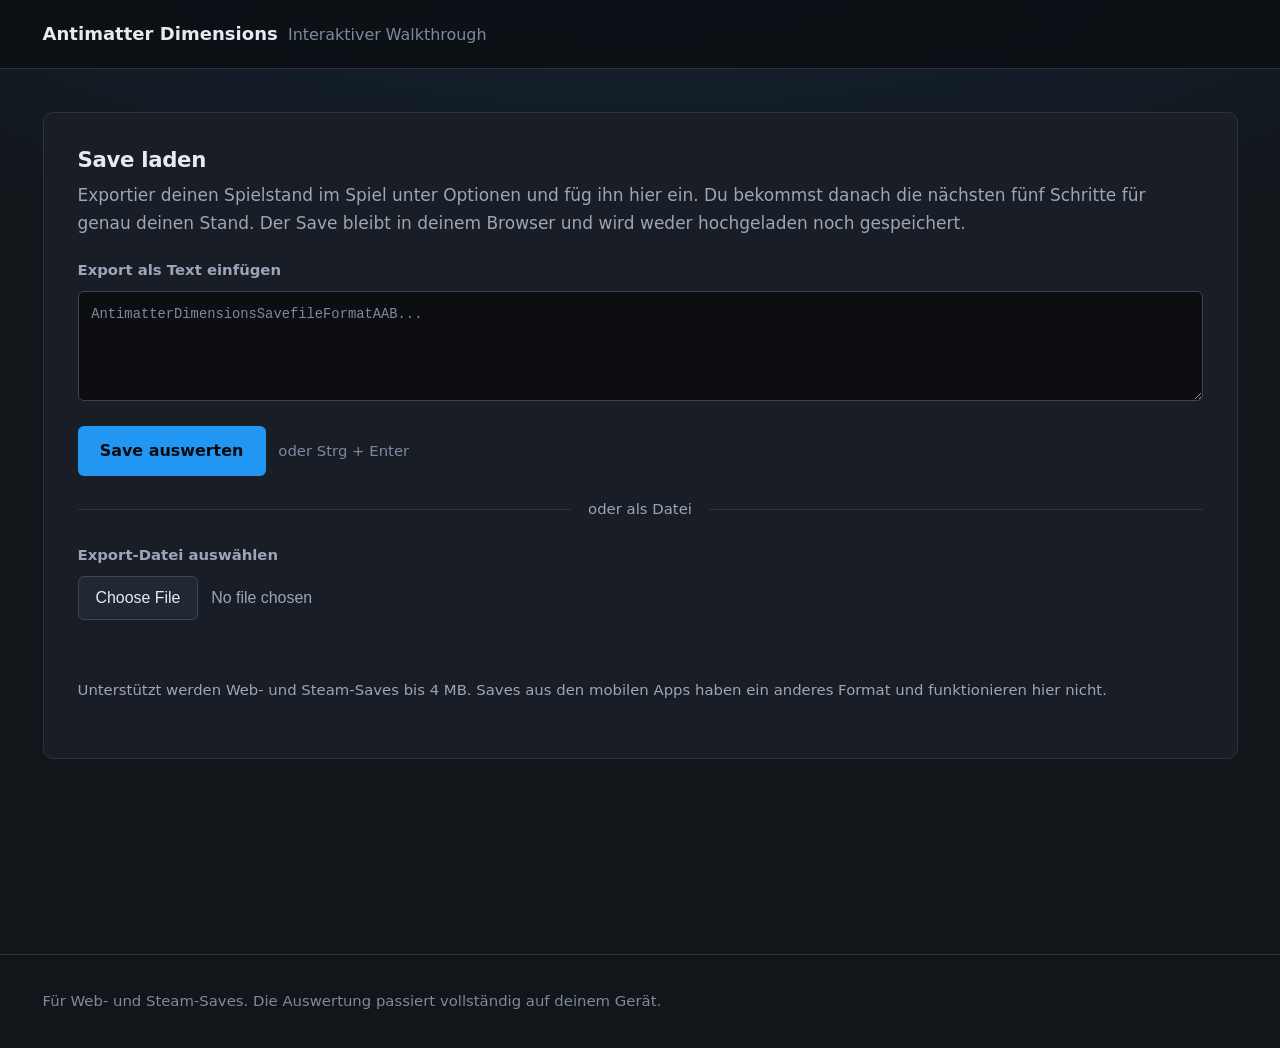
<file: index.html>
<!doctype html>
<html lang="de">
  <head>
    <meta charset="utf-8">
    <meta name="viewport" content="width=device-width, initial-scale=1, viewport-fit=cover">
    <meta name="theme-color" content="#12151a">
    <meta name="color-scheme" content="dark">
    <meta name="description" content="Lade deinen Antimatter-Dimensions-Save und bekomm die nächsten fünf Schritte für genau deinen Stand - erklärt, nicht nur aufgelistet.">
    <meta name="application-name" content="AD Walkthrough">
    <meta property="og:title" content="Antimatter Dimensions · Interaktiver Walkthrough">
    <meta property="og:description" content="Save laden und die nächsten Schritte spielen. Mit sichtbaren Handgriffen und kopierbaren Bäumen.">
    <meta property="og:type" content="website">
    <title>Antimatter Dimensions · Interaktiver Walkthrough</title>
    <link rel="manifest" href="manifest.webmanifest">
    <link rel="stylesheet" href="styles.css">
    <script src="save.js" defer></script>
    <script src="data.js" defer></script>
    <script src="content.js" defer></script>
    <script src="konzepte.js" defer></script>
    <script src="plan.js" defer></script>
    <script src="app.js" defer></script>
  </head>
  <body>
    <!--
    THESIS: Der Save wird zu einer nummerierten Handlungsfolge, die an der nächsten Zäsur
    endet, statt zu einem Dashboard, das alles gleichzeitig zeigt.
    OWN-WORLD: Dunkles Instrument. Die Farbe der aktuell erkannten Spielphase färbt die
    ganze Seite von oben, Originalwerte aus dem Spielcode, mit gemessenen Textvarianten.
    STORY: Save laden, Phase sehen, fünf Schritte lesen, an der Zäsur anhalten, Save neu laden.
    FIRST VIEWPORT: Kopfzeile, Phasenname in Phasenfarbe, dann die Schrittfolge als
    nummerierte Kette in voller Lesebreite. Kein Raster, keine Spalten.
    FORM: Nummerierte Handlungskette; die Reihenfolge trägt hier echte Information.
    FINISH: unreviewed and undocumented is unfinished; this build ends with the finish review, the verdict, DESIGN.md, and every shipping raster carrying its provenance
    -->
    <a class="sprungmarke" href="#inhalt">Zum Inhalt springen</a>

    <header class="kopf">
      <div class="schale kopf-innen">
        <p class="marke"><b>Antimatter Dimensions</b> <span>Interaktiver Walkthrough</span></p>
        <button class="kopf-knopf" id="save-neu" type="button" hidden>
          <svg viewBox="0 0 24 24" aria-hidden="true"><path d="M20 12a8 8 0 0 1-14.8 4.2M4 12A8 8 0 0 1 18.8 7.8"/><path d="m5 19 .2-2.8L8 16M19 5l-.2 2.8L16 8"/></svg>
          Save neu laden
        </button>
      </div>
    </header>

    <nav class="navigation" id="navigation" aria-label="Bereiche" hidden>
      <div class="schale navigation-innen" role="tablist">
        <button class="reiter" role="tab" type="button" aria-selected="true" aria-controls="tafel-plan" id="reiter-plan" data-ansicht="plan">
          <svg viewBox="0 0 24 24" aria-hidden="true"><path d="M5 6h14M5 12h9M5 18h6"/><path d="m16 15 3 3-3 3"/></svg>
          Dein Plan
        </button>
        <button class="reiter" role="tab" type="button" aria-selected="false" aria-controls="tafel-konzepte" id="reiter-konzepte" data-ansicht="konzepte">
          <svg viewBox="0 0 24 24" aria-hidden="true"><path d="M4 5.5A2.5 2.5 0 0 1 6.5 3H11v16H6.5A2.5 2.5 0 0 0 4 21.5z"/><path d="M20 5.5A2.5 2.5 0 0 0 17.5 3H13v16h4.5a2.5 2.5 0 0 1 2.5 2.5z"/></svg>
          Verstehen
        </button>
        <button class="reiter" role="tab" type="button" aria-selected="false" aria-controls="tafel-runs" id="reiter-runs" data-ansicht="runs" hidden>
          <svg viewBox="0 0 24 24" aria-hidden="true"><path d="M6 5h12M6 12h12M6 19h12"/><path d="M3 5h.01M3 12h.01M3 19h.01"/></svg>
          EC-Runs
        </button>
      </div>
    </nav>

    <main id="inhalt" class="schale haupt">

      <!-- Dein Plan -->
      <section class="tafel" id="tafel-plan" role="tabpanel" aria-labelledby="reiter-plan">

        <div class="einstieg" id="einstieg">
          <h2>Save laden</h2>
          <p>
            Exportier deinen Spielstand im Spiel unter Optionen und füg ihn hier ein. Du
            bekommst danach die nächsten fünf Schritte für genau deinen Stand. Der Save
            bleibt in deinem Browser und wird weder hochgeladen noch gespeichert.
          </p>

          <label class="feldname" for="save-text">Export als Text einfügen</label>
          <textarea id="save-text" class="save-feld" rows="4" maxlength="4000000"
            autocomplete="off" autocapitalize="off" spellcheck="false"
            placeholder="AntimatterDimensionsSavefileFormatAAB..."></textarea>

          <div class="knopfreihe">
            <button class="knopf knopf-haupt" id="save-pruefen" type="button">Save auswerten</button>
            <span class="tastenkuerzel">oder Strg + Enter</span>
          </div>

          <p class="trenner"><span>oder als Datei</span></p>

          <label class="feldname" for="save-datei">Export-Datei auswählen</label>
          <input id="save-datei" class="datei-feld" type="file" accept=".txt,.json,text/plain,application/json">

          <p class="meldung" id="save-meldung" role="status" aria-live="polite"></p>
          <p class="hinweis-klein">Unterstützt werden Web- und Steam-Saves bis 4 MB. Saves aus den mobilen Apps haben ein anderes Format und funktionieren hier nicht.</p>
        </div>

        <div id="plan-bereich" hidden>
          <div class="phasenkopf">
            <h2 id="phasen-titel"></h2>
            <p id="phasen-einleitung"></p>
            <button class="knopf-schlicht kontext-knopf" id="kontext-kopieren" type="button">
              <svg viewBox="0 0 24 24" aria-hidden="true"><rect x="9" y="9" width="11" height="11" rx="2"/><path d="M5 15V6a2 2 0 0 1 2-2h9"/></svg>
              Kontext für eine Rückfrage kopieren
            </button>
            <p class="hinweis-klein" id="kontext-erklaerung">Kopiert deinen Spielstand, nächste Schritte und passende fortgeschrittene Hinweise kompakt für den Chat – einschließlich deiner freigeschalteten Systeme. Der Save selbst wird nicht mitkopiert.</p>
          </div>

          <div class="hinweis-block" id="hinweis-block" hidden>
            <p><svg viewBox="0 0 24 24" aria-hidden="true"><circle cx="12" cy="12" r="9"/><path d="M12 8v5M12 16h.01"/></svg><span id="hinweis-titel">Gut zu wissen</span></p>
            <ul class="hinweise" id="hinweise"></ul>
          </div>

          <section class="achievement-block" id="achievement-block" aria-labelledby="achievement-titel" hidden>
            <h3 id="achievement-titel">Noch mitnehmen</h3>
            <p class="hinweis-klein">Offene Achievements passend zu deinem Save. Eigene Läufe einzeln spielen, danach den Save neu einlesen.</p>
            <ul class="achievement-liste" id="achievement-liste"></ul>
          </section>

          <section class="glyph-auswahl" id="glyph-auswahl" aria-labelledby="glyph-auswahl-titel" hidden>
            <h3 id="glyph-auswahl-titel">Glyph-Auswahl der nächsten Reality</h3>
            <p class="hinweis-klein" id="glyph-auswahl-hinweis"></p>
            <ul class="glyph-angebote" id="glyph-angebote"></ul>
          </section>

          <ol class="schrittfolge" id="schrittfolge"></ol>

        </div>
      </section>

      <!-- Verstehen -->
      <section class="tafel" id="tafel-konzepte" role="tabpanel" aria-labelledby="reiter-konzepte" hidden>
        <div id="konzept-uebersicht">
          <div class="seitenkopf">
            <h2>Verstehen, statt nur folgen</h2>
            <p>
              Die Schritte sagen dir, was zu tun ist. Hier steht, warum es funktioniert.
              Es erscheinen nur Seiten zu Mechaniken, die dein Save bereits erreicht hat.
            </p>
          </div>
          <ul class="konzept-liste" id="konzept-liste"></ul>
          <p class="leer" id="konzept-leer" hidden>Lade zuerst einen Save, dann erscheinen hier die passenden Erklärungen.</p>
        </div>

        <article class="konzept" id="konzept-einzeln" hidden>
          <button class="knopf-schlicht" id="konzept-zurueck" type="button">Zurück zur Übersicht</button>
          <h2 id="konzept-titel"></h2>
          <p class="einleitung" id="konzept-kurzfassung"></p>
          <div id="konzept-abschnitte"></div>
        </article>
      </section>

      <!-- EC-Runs -->
      <section class="tafel" id="tafel-runs" role="tabpanel" aria-labelledby="reiter-runs" hidden>
        <div class="seitenkopf">
          <h2>Die EC-Route</h2>
          <p>
            Alle sechzig Läufe in der erprobten Reihenfolge, mit Richtwert an Time Theorems,
            Freischaltbedingung und den beiden Bäumen zum Kopieren.
          </p>
        </div>
        <div class="karten" id="run-liste"></div>
      </section>

    </main>

    <footer class="fuss">
      <div class="schale fuss-innen">
        <p>Für Web- und Steam-Saves. Die Auswertung passiert vollständig auf deinem Gerät.</p>
      </div>
    </footer>

    <div class="toast" id="toast" role="status" aria-live="polite"></div>
    <noscript><p class="noscript">Diese Seite braucht JavaScript, um deinen Save auszuwerten.</p></noscript>
  </body>
</html>
</file>
<file: styles.css>
/* Antimatter Dimensions · Interaktiver Walkthrough
   Dunkles Instrument. Die Phasenfarbe färbt die Seite, statt sie zu sprenkeln.
   Farbwerte stammen aus dem Spiel selbst: public/stylesheets/styles.css:60-105 */

:root {
  color-scheme: dark;

  --grund: #12151a;
  --grund-tief: #0c0e12;
  --flaeche: #191d25;
  --flaeche-hoch: #212733;
  --linie: #2b3341;
  --linie-hell: #3a4557;

  --text: #e7eaf0;
  --text-ruhig: #9ba6b8;
  --text-leise: #7d8a9d;

  /* Phasenfarben, Originalwerte aus dem Spiel */
  --ph-preInfinity: #2196f3;
  --ph-infinity: #b67f33;
  --ph-earlyEternity: #b341e0;
  --ph-eternityChallenges: #b341e0;
  --ph-dilation: #64dd17;
  --ph-reality: #0ba00e;
  --ph-teresa: #5151ec;
  --ph-effarig: #d13737;
  --ph-enslaved: #f1aa7f;
  --ph-v: #ead584;
  --ph-ra: #9575cd;
  --ph-imaginaryMachines: #ff9800;
  --ph-laitela: #c8ccd4;
  --ph-pelle: #dc143c;
  --ph-complete: #64dd17;

  /* Vier Originalwerte liegen unter 4.5:1 auf --grund und bekommen eine
     aufgehellte Variante für Text. Gemessen, nicht geschaetzt. */
  --pht-preInfinity: #2196f3;
  --pht-infinity: #b67f33;
  --pht-earlyEternity: #cd76ec;   /* aus #b341e0, 4.14 -> lesbar */
  --pht-eternityChallenges: #cd76ec;
  --pht-dilation: #64dd17;
  --pht-reality: #0ba00e;
  --pht-teresa: #8b8bf5;          /* aus #5151ec, 3.26 -> lesbar */
  --pht-effarig: #e57373;         /* aus #d13737, 3.76 -> lesbar */
  --pht-enslaved: #f1aa7f;
  --pht-v: #ead584;
  --pht-ra: #9575cd;
  --pht-imaginaryMachines: #ffb74d;
  --pht-laitela: #c8ccd4;
  --pht-pelle: #f16a86;           /* aus #dc143c, 3.67 -> lesbar */
  --pht-complete: #64dd17;

  /* Standard, bis eine Phase erkannt ist */
  --phase: var(--ph-preInfinity);
  --phase-text: var(--pht-preInfinity);

  --warn: #e0a23c;
  --gefahr: #f16a86;
  --gut: #64dd17;

  --rand: clamp(1rem, 4vw, 2.5rem);
  --radius: 10px;
  --radius-klein: 6px;

  --schatten: 0 2px 4px rgb(0 0 0 / 40%), 0 12px 32px -8px rgb(0 0 0 / 55%);

  font-family: ui-sans-serif, system-ui, -apple-system, "Segoe UI", Roboto, sans-serif;
  font-size: 17px;
  --mono: ui-monospace, SFMono-Regular, "SF Mono", Menlo, Consolas, monospace;
}

* { box-sizing: border-box; }

/* Komponenten setzen teils selbst display:flex. Das native hidden-Attribut
   muss trotzdem immer gewinnen. */
[hidden] { display: none !important; }

html {
  scroll-behavior: smooth;
  scroll-padding-top: 5rem;
  -webkit-text-size-adjust: 100%;
}

@media (prefers-reduced-motion: reduce) {
  html { scroll-behavior: auto; }
  *, *::before, *::after {
    animation-duration: 0.01ms !important;
    animation-iteration-count: 1 !important;
    transition-duration: 0.01ms !important;
  }
}

body {
  margin: 0;
  min-width: 320px;
  background: var(--grund);
  color: var(--text);
  line-height: 1.65;
  /* Die Phase färbt die ganze Seite, sehr leise, von oben. */
  background-image: radial-gradient(120% 60% at 50% -10%,
    color-mix(in oklab, var(--phase) 13%, transparent), transparent 70%);
  background-attachment: fixed;
}

/* Browser-Oberflächen gehoeren auch zum Design. */
::selection { background: color-mix(in oklab, var(--phase) 45%, transparent); color: #fff; }
:root { caret-color: var(--phase-text); accent-color: var(--phase); }
* { scrollbar-color: var(--linie-hell) transparent; scrollbar-width: thin; }
*::-webkit-scrollbar { width: 10px; height: 10px; }
*::-webkit-scrollbar-track { background: transparent; }
*::-webkit-scrollbar-thumb {
  background: var(--linie-hell); border-radius: 99px;
  border: 3px solid var(--grund);
}
*::-webkit-scrollbar-thumb:hover { background: var(--text-leise); }

:where(a, button, input, select, textarea, summary, [tabindex]):focus-visible {
  outline: 2px solid var(--phase-text);
  outline-offset: 2px;
  border-radius: 3px;
}

a { color: var(--phase-text); text-underline-offset: 0.18em; text-decoration-thickness: 1px; }
a:hover { text-decoration-thickness: 2px; }

h1, h2, h3, h4 { line-height: 1.2; text-wrap: balance; margin: 0; letter-spacing: -0.015em; }
p { margin: 0; }
:where(p, li) { text-wrap: pretty; }

/* Breite, durchgehende Handlungsspalte; Baum und Kopierknopf bleiben zusammen. */
.schale { width: 100%; max-width: 80rem; margin-inline: auto; padding-inline: var(--rand); }

.sprungmarke {
  position: absolute; left: -9999px; top: 0; z-index: 100;
  background: var(--flaeche-hoch); color: var(--text);
  padding: 0.75rem 1.25rem; border-radius: 0 0 var(--radius) 0;
}
.sprungmarke:focus { left: 0; }

/* ---------------- Kopf ---------------- */

.kopf {
  border-bottom: 1px solid var(--linie);
  background: color-mix(in oklab, var(--grund-tief) 80%, transparent);
  backdrop-filter: blur(12px);
  position: sticky; top: 0; z-index: 20;
}
.kopf-innen {
  display: flex; align-items: center; gap: 1.5rem;
  justify-content: space-between; min-height: 4rem;
}
.marke { display: flex; align-items: baseline; gap: 0.6rem; font-size: 1.0625rem; font-weight: 650; }
.marke b { font-weight: 650; }
.marke span { color: var(--text-leise); font-weight: 450; font-size: 0.9375rem; }

.kopf-knopf {
  display: inline-flex; align-items: center; gap: 0.5rem;
  min-height: 44px; padding: 0.5rem 1rem;
  background: var(--flaeche-hoch); color: var(--text);
  border: 1px solid var(--linie-hell); border-radius: var(--radius-klein);
  font: inherit; font-size: 0.9375rem; cursor: pointer; white-space: nowrap;
  transition: border-color 160ms cubic-bezier(0.2, 0.8, 0.2, 1), background-color 160ms;
}
.kopf-knopf:hover { border-color: var(--phase); background: var(--flaeche); }
.kopf-knopf svg { width: 17px; height: 17px; fill: none; stroke: currentColor; stroke-width: 1.75; stroke-linecap: round; stroke-linejoin: round; }

/* ---------------- Navigation ---------------- */

.navigation { border-bottom: 1px solid var(--linie); background: var(--grund-tief); }
.navigation-innen { display: flex; gap: 0.25rem; overflow-x: auto; scrollbar-width: none; }
.navigation-innen::-webkit-scrollbar { display: none; }

.reiter {
  appearance: none; background: none; border: 0; border-bottom: 2px solid transparent;
  color: var(--text-ruhig); font: inherit; font-size: 0.9375rem; font-weight: 500;
  padding: 0.875rem 0.875rem; min-height: 44px; cursor: pointer; white-space: nowrap;
  display: inline-flex; align-items: center; gap: 0.5rem;
  transition: color 160ms, border-color 160ms;
}
.reiter svg { width: 16px; height: 16px; fill: none; stroke: currentColor; stroke-width: 1.75; stroke-linecap: round; stroke-linejoin: round; }
.reiter:hover { color: var(--text); }
.reiter[aria-selected="true"] { color: var(--phase-text); border-bottom-color: var(--phase); }

/* ---------------- Grundlayout ---------------- */

.haupt { padding-block: 2.5rem 5rem; }
.tafel[hidden] { display: none; }

.seitenkopf { margin-bottom: 2rem; }
.seitenkopf h2 { font-size: clamp(1.5rem, 3.5vw, 2rem); margin-bottom: 0.5rem; }
.seitenkopf p { color: var(--text-ruhig); }

/* ---------------- Save-Eingabe ---------------- */

.einstieg {
  background: var(--flaeche); border: 1px solid var(--linie);
  border-radius: var(--radius); padding: clamp(1.25rem, 3vw, 2rem);
  margin-bottom: 2.5rem;
}
.einstieg h2 { font-size: 1.25rem; margin-bottom: 0.5rem; }
.einstieg > p { color: var(--text-ruhig); margin-bottom: 1.25rem; }

.feldname {
  display: block; font-size: 0.875rem; font-weight: 600;
  color: var(--text-ruhig); margin-bottom: 0.5rem;
}
.save-feld {
  width: 100%; min-height: 6rem; resize: vertical;
  background: var(--grund-tief); color: var(--text);
  border: 1px solid var(--linie-hell); border-radius: var(--radius-klein);
  padding: 0.75rem; font-family: var(--mono); font-size: 0.8125rem; line-height: 1.5;
}
.save-feld::placeholder { color: var(--text-leise); }

.knopfreihe { display: flex; flex-wrap: wrap; gap: 0.75rem; align-items: center; margin-top: 1rem; }

.knopf {
  min-height: 44px; padding: 0.625rem 1.25rem; border-radius: var(--radius-klein);
  font: inherit; font-size: 0.9375rem; font-weight: 600; cursor: pointer;
  border: 1px solid transparent;
  transition: filter 160ms cubic-bezier(0.2, 0.8, 0.2, 1), border-color 160ms;
}
/* Hintergrund ist die aufgehellte Variante: die rohe Phasenfarbe traegt
   bei Teresa und Pelle keinen 4.5:1-Kontrast zu dunklem Text. */
.knopf-haupt { background: var(--phase-text); color: #080a0c; }
.knopf-haupt:hover { filter: brightness(1.12); }
.knopf-zweit {
  background: var(--flaeche-hoch); color: var(--text); border-color: var(--linie-hell);
}
.knopf-zweit:hover { border-color: var(--phase); }
.knopf-schlicht {
  background: none; border: 0; color: var(--text-ruhig);
  text-decoration: underline; text-underline-offset: 0.2em; padding: 0.5rem 0;
}
.knopf-schlicht:hover { color: var(--text); }

.tastenkuerzel { color: var(--text-leise); font-size: 0.875rem; }
.datei-feld { max-width: 100%; color: var(--text-ruhig); font-size: 0.9375rem; }
.datei-feld::file-selector-button {
  min-height: 44px; margin-right: 0.75rem; padding: 0.5rem 1rem;
  background: var(--flaeche-hoch); color: var(--text);
  border: 1px solid var(--linie-hell); border-radius: var(--radius-klein);
  font: inherit; font-size: 0.9375rem; cursor: pointer;
}
.trenner {
  display: flex; align-items: center; gap: 1rem;
  color: var(--text-leise); font-size: 0.875rem; margin: 1.25rem 0;
}
.trenner::before, .trenner::after {
  content: ""; flex: 1; height: 1px; background: var(--linie);
}
.hinweis-klein { color: var(--text-leise); font-size: 0.875rem; margin-top: 1rem; }
.meldung { margin-top: 0.75rem; font-size: 0.9375rem; min-height: 1.5em; }
.meldung[data-art="fehler"] { color: var(--gefahr); }
.meldung[data-art="gut"] { color: var(--gut); }

/* ---------------- Phasenkopf ---------------- */

.phasenkopf {
  border-left: 1px solid var(--phase);
  padding-left: 1.25rem; margin-bottom: 2.5rem;
}
.phasenkopf h2 {
  font-size: clamp(1.625rem, 4vw, 2.25rem);
  color: var(--phase-text); margin-bottom: 0.5rem;
}
.phasenkopf p { color: var(--text-ruhig); }
/* Der Kontext-Knopf gehoert zum Kopf, drangt sich aber nicht vor die Schritte. */
.kontext-knopf {
  display: inline-flex; align-items: center; gap: 0.5rem;
  min-height: 44px; margin-top: 1rem; text-decoration: none;
  padding: 0.5rem 0.875rem; border: 1px solid var(--linie-hell);
  border-radius: var(--radius-klein); background: var(--flaeche-hoch);
  font-size: 0.9375rem; cursor: pointer;
}
.kontext-knopf svg {
  width: 1.125rem; height: 1.125rem; flex: none;
  fill: none; stroke: currentColor; stroke-width: 1.6;
  stroke-linecap: round; stroke-linejoin: round;
}
.kontext-knopf:hover { color: var(--text); border-color: var(--phase); }
.phasenkopf .hinweis-klein { margin-top: 0.5rem; }

/* ---------------- Schritte ---------------- */

.schrittfolge { list-style: none; margin: 0; padding: 0; position: relative; }

.schritt {
  position: relative;
  padding: 0 0 2rem 3.25rem;
}
/* Die Verbindungslinie macht sichtbar, dass die Reihenfolge zählt. */
.schritt:not(:last-child)::before {
  content: ""; position: absolute; left: 1.09rem; top: 2.5rem; bottom: 0;
  width: 1px; background: linear-gradient(var(--linie-hell), var(--linie));
}
.schritt-nummer {
  position: absolute; left: 0; top: 0.125rem;
  width: 2.25rem; height: 2.25rem; border-radius: 50%;
  display: grid; place-items: center;
  background: var(--flaeche-hoch); border: 1px solid var(--phase);
  color: var(--phase-text); font-size: 0.9375rem; font-weight: 700;
  font-variant-numeric: tabular-nums;
}
.schritt h3 { font-size: 1.1875rem; margin-bottom: 0.625rem; }

.fertig-wenn {
  color: var(--text-ruhig); font-size: 0.9375rem;
  padding: 0.625rem 0.875rem; border-radius: var(--radius-klein);
  background: color-mix(in oklab, var(--phase) 8%, var(--flaeche));
}
.fertig-wenn b { color: var(--text); font-weight: 600; }
.fokus-hinweis {
  margin-top: 0.75rem; padding-left: 0.875rem;
  border-left: 2px solid var(--phase); color: var(--text-ruhig); font-size: 0.9375rem;
}

.aufklappen { margin-top: 0.875rem; }
.aufklappen > summary {
  display: inline-flex; align-items: center; gap: 0.5rem;
  cursor: pointer; list-style: none; min-height: 44px;
  color: var(--text-ruhig); font-size: 0.9375rem; font-weight: 550;
}
.aufklappen > summary::-webkit-details-marker { display: none; }
.aufklappen > summary::before {
  content: ""; width: 8px; height: 8px; flex: none;
  border-right: 1.5px solid currentColor; border-bottom: 1.5px solid currentColor;
  transform: rotate(-45deg); transition: transform 180ms cubic-bezier(0.2, 0.8, 0.2, 1);
}
.aufklappen[open] > summary::before { transform: rotate(45deg); }
.aufklappen > summary:hover { color: var(--phase-text); }

.aufklapp-inhalt {
  padding: 0.25rem 0 0.5rem;
  animation: einblenden 260ms cubic-bezier(0.2, 0.8, 0.2, 1);
}
@keyframes einblenden {
  from { opacity: 0; transform: translateY(-4px); }
  to { opacity: 1; transform: none; }
}
.warum { color: var(--text-ruhig); margin-bottom: 1rem; }

.handgriffe { margin: 0 0 1rem; padding-left: 1.35rem; display: grid; gap: 0.625rem; }
.handgriffe li { color: var(--text); }
.handgriffe li::marker { color: var(--phase-text); font-variant-numeric: tabular-nums; }

.falle {
  border: 1px solid color-mix(in oklab, var(--warn) 40%, var(--linie));
  background: color-mix(in oklab, var(--warn) 8%, var(--flaeche));
  border-radius: var(--radius-klein); padding: 0.75rem 0.875rem;
  color: var(--text-ruhig); font-size: 0.9375rem; margin-bottom: 1rem;
}
.falle b { color: var(--warn); font-weight: 650; }

.mehr-dazu { display: flex; flex-wrap: wrap; gap: 0.5rem; align-items: baseline;
  font-size: 0.9375rem; color: var(--text-leise); }

/* ---------------- Hinweise zu verbrannten Zielen ---------------- */

/* Ein Block statt drei gestapelter Kaesten: die Hinweise sind wichtig,
   aber die Schritte sind die Hauptsache und sollen nicht weggedraengt werden. */
.hinweis-block {
  margin: 0 0 2rem;
  background: var(--flaeche); border: 1px solid var(--linie);
  border-radius: var(--radius); padding: 1rem 1.125rem;
}
.hinweis-block > p {
  display: flex; align-items: center; gap: 0.5rem;
  font-size: 0.875rem; font-weight: 650; color: var(--text-ruhig);
  margin-bottom: 0.5rem;
}
.hinweis-block > p svg {
  flex: none; width: 16px; height: 16px; color: var(--text-leise);
  fill: none; stroke: currentColor; stroke-width: 1.75; stroke-linecap: round; stroke-linejoin: round;
}
.hinweise { margin: 0; padding-left: 1.35rem; display: grid; gap: 0.375rem; }
.hinweis { color: var(--text-ruhig); font-size: 0.9375rem; }
.hinweis::marker { color: var(--text-leise); }

/* Achievement-Gelegenheiten bleiben sichtbar, ohne einen Planschritt zu belegen. */
.glyph-auswahl { margin-bottom: 2rem; }
.glyph-auswahl h3 { font-size: 1.1875rem; margin-bottom: 0.375rem; }
.glyph-angebote { list-style: none; padding: 0; margin: 0.875rem 0 0; }
.glyph-angebote li { border-top: 1px solid var(--linie); padding: 0.75rem 0; overflow-wrap: anywhere; font-variant-numeric: tabular-nums; }

.achievement-block { margin-bottom: 2rem; }
.achievement-block > h3 { font-size: 1.1875rem; margin-bottom: 0.375rem; }
.achievement-liste { list-style: none; padding: 0; margin: 0.875rem 0 0; }
.achievement-liste > li { border-top: 1px solid var(--linie); padding: 0.875rem 0; }
.achievement-liste h4 { font-size: 1rem; margin-bottom: 0.375rem; overflow-wrap: anywhere; }
.achievement-liste p { color: var(--text-ruhig); font-size: 0.9375rem; }
.achievement-liste .aufklappen { margin-top: 0.25rem; }
.achievement-liste .handgriffe { margin-top: 0.5rem; }
.r143-ziel { display: grid; gap: 0.625rem; margin: 1.5rem 0; }
.r143-ziel label { font-weight: 600; }
.r143-ziel input {
  width: min(100%, 18rem); min-height: 44px; padding: 0.5rem 0.75rem;
  font: inherit; color: var(--text); background: var(--grund-tief);
  border: 1px solid var(--linie-hell); border-radius: var(--radius-klein);
}
.r143-ziel output { font-weight: 600; overflow-wrap: anywhere; }
.r143-etappen { list-style: none; padding: 0; margin: 0; }
.r143-etappen > li { margin-top: 1.5rem; }
.r143-etappen h5 { font-size: 1rem; margin-bottom: 0.375rem; }

/* ---------------- Baum-Importe ---------------- */
.ec-etappe { margin-top: 1.5rem; }
.ec-etappe h4 { font-size: 1rem; margin-bottom: 0.5rem; }
.ec-etappe .handgriffe { margin-top: 0; }

.baum { margin: 1rem 0; }
.baum-kopf { display: flex; justify-content: space-between; align-items: baseline; gap: 1rem; margin-bottom: 0.375rem; }
.baum-kopf span { font-size: 0.875rem; color: var(--text-ruhig); font-weight: 600; }
.baum-feld {
  display: flex; gap: 0.5rem; align-items: stretch;
  background: var(--grund-tief); border: 1px solid var(--linie-hell);
  border-radius: var(--radius-klein); padding: 0.5rem 0.5rem 0.5rem 0.75rem;
}
.baum-feld code {
  flex: 1; min-width: 0; overflow-x: auto; white-space: nowrap;
  font-family: var(--mono); font-size: 0.8125rem; line-height: 2;
  color: var(--text-ruhig);
}
.kopieren {
  flex: none; min-height: 44px; padding: 0 0.875rem; border-radius: 5px;
  background: var(--flaeche-hoch); color: var(--text);
  border: 1px solid var(--linie-hell); font: inherit; font-size: 0.8125rem;
  font-weight: 600; cursor: pointer;
}
.kopieren:hover { border-color: var(--phase); color: var(--phase-text); }

.pelle-route {
  margin: 1.25rem 0 0; padding: 1rem 1.125rem;
  border: 1px solid var(--linie); border-radius: var(--radius-klein);
  background: color-mix(in oklab, var(--phase) 5%, var(--flaeche));
}
.pelle-route h4 { margin-bottom: 0.375rem; color: var(--phase-text); font-size: 1rem; }
.pelle-route > ol { margin: 0.875rem 0 0; padding-left: 1.35rem; display: grid; gap: 0.875rem; }
.pelle-route > ol > li::marker { color: var(--phase-text); font-variant-numeric: tabular-nums; }
.pelle-route > ol p { color: var(--text-ruhig); }
.pelle-route .baum { margin-bottom: 0; }
.routen-hinweis { color: var(--text-leise); font-size: 0.875rem; }
.routen-notiz, .routen-konflikt {
  margin-top: 0.75rem; padding-left: 0.75rem; border-left: 2px solid var(--phase);
  color: var(--text-ruhig); font-size: 0.9375rem;
}
.routen-konflikt { border-left-color: var(--warn); }
.routen-notiz strong, .routen-konflikt strong { color: var(--text); font-weight: 650; }

/* ---------------- Konzeptseiten ---------------- */

.konzept-liste { list-style: none; margin: 0; padding: 0; display: grid; gap: 1px;
  background: var(--linie); border: 1px solid var(--linie); border-radius: var(--radius); overflow: hidden; }
.konzept-eintrag { background: var(--flaeche); }
.konzept-eintrag a {
  display: block; padding: 1rem 1.25rem; text-decoration: none; color: inherit;
  transition: background-color 160ms;
}
.konzept-eintrag a:hover { background: var(--flaeche-hoch); }
.konzept-eintrag strong { display: block; color: var(--phase-text); margin-bottom: 0.25rem; font-size: 1.0625rem; }
.konzept-eintrag span { color: var(--text-ruhig); font-size: 0.9375rem; }

.konzept h2 { font-size: clamp(1.5rem, 3.5vw, 2rem); margin-bottom: 0.75rem; }
.konzept .einleitung { color: var(--text); font-size: 1.0625rem; margin-bottom: 2rem;
  padding-left: 1rem; border-left: 1px solid var(--phase); }
.konzept-abschnitt { margin-bottom: 2rem; }
.konzept-abschnitt h3 { font-size: 1.125rem; margin-bottom: 0.5rem; }
.konzept-abschnitt p { color: var(--text-ruhig); }

.tabelle { width: 100%; border-collapse: collapse; margin-top: 1rem; font-size: 0.9375rem; }
.tabelle th, .tabelle td { text-align: left; padding: 0.5rem 0.75rem; border-bottom: 1px solid var(--linie); }
.tabelle th { color: var(--text-ruhig); font-weight: 600; font-size: 0.875rem; }
.tabelle td { font-variant-numeric: tabular-nums; }
.tabelle td:not(:first-child) { text-align: right; }
.tabelle tbody tr:last-child td { border-bottom: 0; }

/* ---------------- Tabellen und Listen der Nebenansichten ---------------- */

.karten { display: grid; gap: 1px; background: var(--linie);
  border: 1px solid var(--linie); border-radius: var(--radius); overflow: hidden; }
.karte { background: var(--flaeche); padding: 1.25rem; }
.karte h3 { font-size: 1.0625rem; margin-bottom: 0.375rem; }
.karte p { color: var(--text-ruhig); font-size: 0.9375rem; }

.leer { color: var(--text-leise); padding: 2rem 0; }

/* ---------------- Fuß ---------------- */

.fuss { border-top: 1px solid var(--linie); padding-block: 2rem; margin-top: 4rem; }
.fuss-innen { display: flex; flex-wrap: wrap; gap: 1rem; justify-content: space-between;
  color: var(--text-leise); font-size: 0.875rem; }

/* ---------------- Toast ---------------- */

.toast {
  position: fixed; left: 50%; bottom: 1.5rem; transform: translate(-50%, 1rem);
  background: var(--flaeche-hoch); color: var(--text);
  border: 1px solid var(--linie-hell); border-radius: var(--radius-klein);
  padding: 0.75rem 1.25rem; box-shadow: var(--schatten);
  opacity: 0; pointer-events: none; z-index: 50; font-size: 0.9375rem;
  transition: opacity 220ms cubic-bezier(0.2, 0.8, 0.2, 1), transform 220ms cubic-bezier(0.2, 0.8, 0.2, 1);
}
.toast[data-sichtbar="ja"] { opacity: 1; transform: translate(-50%, 0); }

.noscript { padding: 1.5rem; color: var(--warn); }

/* ---------------- Schmale Bildschirme ---------------- */

@media (max-width: 40rem) {
  :root { font-size: 16px; }
  .schritt { padding-left: 2.75rem; }
  .schritt-nummer { width: 2rem; height: 2rem; font-size: 0.875rem; }
  .schritt:not(:last-child)::before { left: 0.97rem; top: 2.25rem; }
  .kopf-innen { min-height: 3.5rem; gap: 0.75rem; }
  .marke span { display: none; }
  .marke { font-size: 0.9375rem; }
  .kopf-knopf { padding-inline: 0.625rem; font-size: 0.8125rem; }
  .baum-feld { flex-wrap: wrap; }
  .baum-feld code { flex-basis: 100%; }
  .kopieren { margin-left: auto; }
}
</file>
